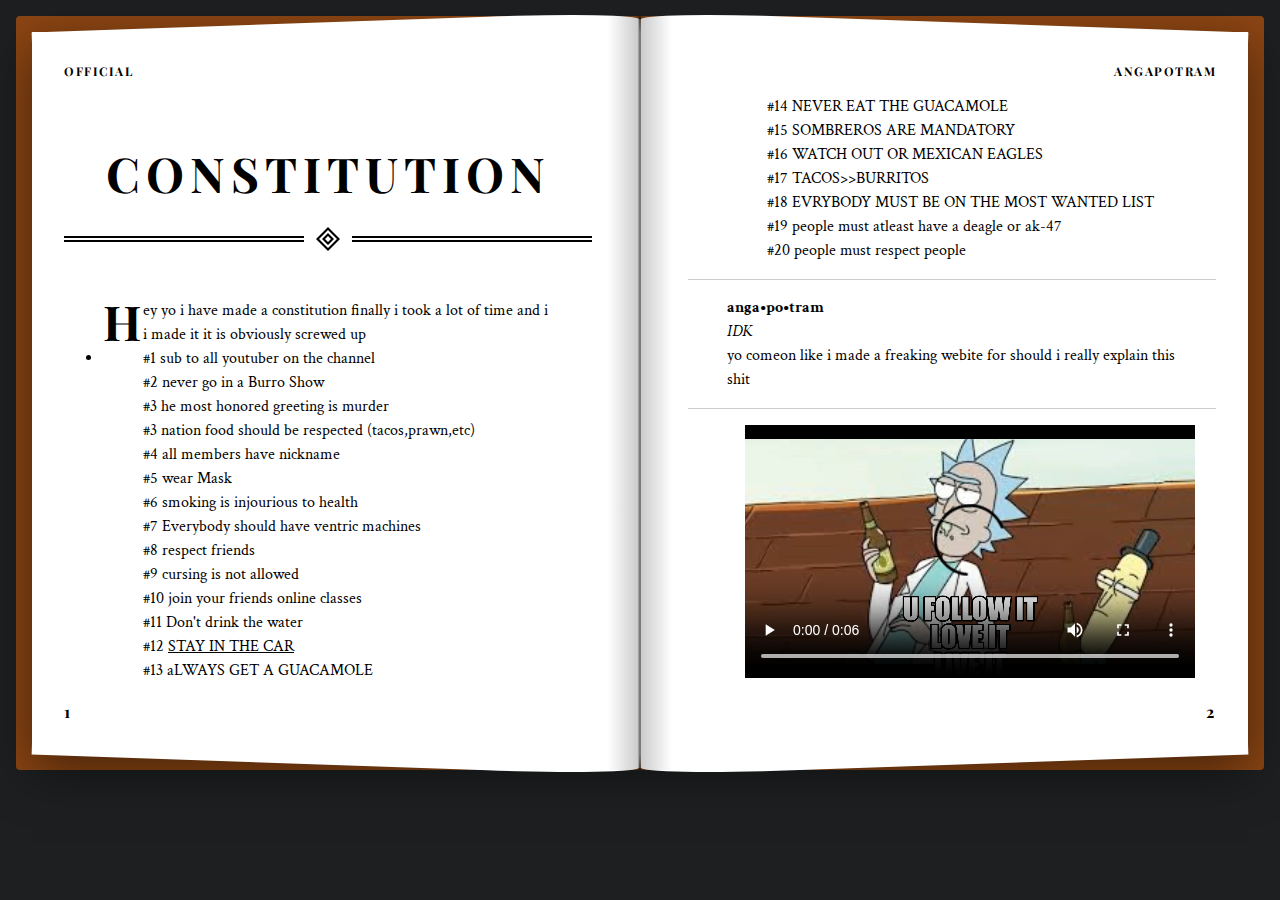
<file: rules.html>
<!DOCTYPE html>
<html lang="
" dir="ltr">
  <head>
    <meta charset="utf-8">
    <title></title>
    <style media="screen">
      @import url(https://fonts.googleapis.com/css?family=Crimson+Text:400,700,900,400italic,700italic,900italic|Playfair+Display:400,700,900,400italic,700italic,900italic|Rock+Salt:400);

*,
:before,
:after {
    box-sizing: border-box;
}

body {
    background-color: #1d1f20;
    color: #e5e5e5;
    font: 16px/1.25 'Crimson Text', sans-serif;
    margin: 0;
}

#wrapper {
    margin-left: auto;
    margin-right: auto;
    max-width: 80em;
}

#container {
    float: left;
    padding: 1em;
    width: 100%;
}



/*** OPEN BOOK ***/
.open-book {
    background: #fff;
    box-shadow: rgba(0,0,0,0.5) 0 1em 3em;
    color: #000;
    padding: 2em;
}

.open-book * {
    position: relative;
}

/* Highlight */
.open-book *::-moz-selection {
    background: rgba(222,255,0,0.75);
}

.open-book *::selection {
    background: rgba(222,255,0,0.75);
}

/* Header/Footer */
.open-book header {
    padding-bottom: 1em;
}

.open-book header *,
.open-book footer * {
    font: 700 1em/1.25 'Playfair Display', sans-serif;
    letter-spacing: 0.125em;
    margin: 0;
}

.open-book header * {
    font-size: 0.75em;
    text-transform: uppercase;
}

.open-book footer {
    padding-top: 1em;
}

.open-book footer #page-numbers {
    display: none;
    list-style: none;
    padding: 0;
    text-align: left;
}

.open-book footer #page-numbers > li:last-child {
    text-align: right;
}

/* Chapter Title */
.open-book .chapter-title {
    background: url([data-uri]) bottom center no-repeat;
    background-size: 0.5em 0.5em;
    font: 700 7vw/1.25 'Playfair Display', sans-serif;
    letter-spacing: 0.125em;
    margin: 0 0 1em 0;
    padding: 1em 0;
    position: relative;
    text-align: center;
    text-transform: uppercase;
}

.open-book .chapter-title:before,
.open-book .chapter-title:after {
    border: solid 0 #000;
    border-width: 0.05em 0;
    bottom: calc((0.125em / 2) * 3);
    content: '';
    height: 0.15em;
    position: absolute;
    width: calc(50% - (1em / 2));
}

.open-book .chapter-title:before {
    left: 0;
}

.open-book .chapter-title:after {
    right: 0;
}

/* Body Copy */
.open-book article {
    line-height: 1.5;
}

.open-book article *:not(.chapter-title):not(hr):not(dl) {
    margin: 0 auto;
    max-width: 28.125em;
}

.open-book article p {
    text-indent: 2em;
}

.open-book .chapter-title + p:first-of-type {
    text-indent: 0;
}

.open-book .chapter-title + p:first-of-type:first-letter {
    float: left;
    font: 700 3em/0.65 'Playfair Display', sans-serif;
    padding: 0.15em 0.05em 0 0;
    text-transform: uppercase;
}

.open-book article > ul,
.open-book article > ol {
    padding-left: 3em;
}

.open-book article > ul ul {
    padding-left: 1em;
}

.open-book a {
    background: url([data-uri]) bottom repeat-x;
    background-size: auto 0.25em;
    color: inherit;
    text-decoration: none;
}

.open-book s,
.open-book strike {
    background: url([data-uri]) center repeat-x;
    background-size: auto 0.5em;
    color: rgba(0,0,0,0.5);
    text-decoration: none;
}

.open-book sup {
    color: #cc0000;
    font-family: 'Rock Salt', cursive;
    left: 0;
    margin-top: -1em!important;
    max-width: 100%!important;
    position: absolute;
    text-align: center;
    width: 100%;
}

.open-book mark {
    background: linear-gradient(to bottom, rgba(222,255,0,1) 0%,rgba(222,255,0,0.5) 60%,rgba(222,255,0,1) 100%);
}

.open-book mark.pink {
    background: linear-gradient(to bottom, rgba(255,69,190,1) 0%,rgba(255,107,203,0.5) 60%,rgba(255,107,203,1) 100%);
}

.open-book mark.blue {
    background: linear-gradient(to bottom, rgba(73,179,255,1) 0%,rgba(107,193,255,0.5) 60%,rgba(107,193,255,1) 100%);
}

.open-book mark.green {
    background: linear-gradient(to bottom, rgba(67,226,15,1) 0%,rgba(39,229,54,0.5) 60%,rgba(39,229,54,1) 100%);
}

.open-book mark.orange {
    background: linear-gradient(to bottom, rgba(255,134,9,1) 0%,rgba(255,177,34,0.5) 60%,rgba(255,177,34,1) 100%);
}

.open-book hr {
    background-color: #000;
    border: 0;
    height: 2px;
    margin: 1em 0;
}

.open-book dl {
    border: solid 0 #ccc;
    border-width: 0.0625em 0;
    break-inside: avoid-column;
    margin: 1em auto;
    padding: 1em 0;
}



/*** MEDIA QUERIES ***/
@media only screen and ( min-width: 50em ) {

    .open-book {
        margin: 1em;
        position: relative;
    }

    .open-book:before {
        background-color: #8B4513;
        border-radius: 0.25em;
        bottom: -1em;
        content: '';
        left: -1em;
        position: absolute;
        right: -1em;
        top: -1em;
        z-index: -1;
    }

    .open-book:after {
        background: linear-gradient(to right, transparent 0%,rgba(0,0,0,0.2) 46%,rgba(0,0,0,0.5) 49%,rgba(0,0,0,0.6) 50%,rgba(0,0,0,0.5) 51%,rgba(0,0,0,0.2) 52%,transparent 100%);
        bottom: -1em;
        content: '';
        left: 50%;
        position: absolute;
        top: -1em;
        transform: translate(-50%,0);
        width: 4em;
        z-index: 1;
    }

    .open-book > * {
        column-count: 2;
        column-gap: 6em;
        position: relative;
        z-index: 1;
    }

    /* Header/Footer */
    .open-book header:before,
    .open-book header:after,
    .open-book footer:before,
    .open-book footer:after {
        background: #fff;
        border-radius: 25%;
        content: '';
        height: 2em;
        position: absolute;
        z-index: -1;
        width: calc(50% + 2em);
    }

    .open-book header:before,
    .open-book footer:before,
    .open-book footer:after {
        border-top-left-radius: 0;
    }

    .open-book header:after,
    .open-book footer:before,
    .open-book footer:after {
        border-top-right-radius: 0;
    }

    .open-book header:before,
    .open-book header:after,
    .open-book footer:after {
        border-bottom-right-radius: 0;
    }

    .open-book header:before,
    .open-book header:after,
    .open-book footer:before {
        border-bottom-left-radius: 0;
    }

    .open-book header:before,
    .open-book header:after {
        top: -2.65em;
    }

    .open-book header:before,
    .open-book footer:before {
        right: 50%;
    }

    .open-book header:before {
        transform: rotate(-2deg);
    }

    .open-book header:after,
    .open-book footer:after {
        left: 50%;
    }

    .open-book header:after {
        transform: rotate(2deg);
    }

    .open-book footer:before,
    .open-book footer:after {
        bottom: -2.65em;
    }

    .open-book footer:before {
        transform: rotate(2deg);
    }

    .open-book footer:after {
        transform: rotate(-2deg);
    }

    .open-book header > *:last-child,
    .open-book footer > *:last-child {
        text-align: right;
    }

    .open-book footer #page-numbers {
        display: block;
    }

    /* Chapter Title */
    .open-book .chapter-title {
        font-size: 3em;
    }

    .open-book .chapter-title:before,
    .open-book .chapter-title:after {
        height: 0.125em;
    }

    /* Body Copy */
    .open-book article p {
        text-indent: 3em;
    }

    .open-book article > ul,
    .open-book article > ol {
        padding-left: 4em;
    }

}
var renderer	= new THREE.WebGLRenderer({
		antialias	: true
	});
/* Fullscreen */
	renderer.setSize( window.innerWidth, window.innerHeight );
/* Append to HTML */
	document.body.appendChild( renderer.domElement );
	var onRenderFcts= [];
	var scene	= new THREE.Scene();
	var camera	= new THREE.PerspectiveCamera(25, window.innerWidth /    window.innerHeight, 0.01, 1000);
/* Play around with camera positioning */
	camera.position.z = 15;
  camera.position.y = 2;
/* Fog provides depth to the landscape*/
  scene.fog = new THREE.Fog(0x000, 0, 45);
	;(function(){
		var light	= new THREE.AmbientLight( 0x202020 )
		scene.add( light )
		var light	= new THREE.DirectionalLight('white', 5)
		light.position.set(0.5, 0.0, 2)
		scene.add( light )
		var light	= new THREE.DirectionalLight('white', 0.75*2)
		light.position.set(-0.5, -0.5, -2)
		scene.add( light )
	})()
	var heightMap	= THREEx.Terrain.allocateHeightMap(256,256)
	THREEx.Terrain.simplexHeightMap(heightMap)
	var geometry	= THREEx.Terrain.heightMapToPlaneGeometry(heightMap)
	THREEx.Terrain.heightMapToVertexColor(heightMap, geometry)
/* Wireframe built-in color is white, no need to change that */
	var material	= new THREE.MeshBasicMaterial({
		wireframe: true
	});
	var mesh	= new THREE.Mesh( geometry, material );
	scene.add( mesh );
	mesh.lookAt(new THREE.Vector3(0,1,0));
/* Play around with the scaling */
	mesh.scale.y	= 3.5;
	mesh.scale.x	= 3;
	mesh.scale.z	= 0.20;
	mesh.scale.multiplyScalar(10);
/* Play around with the camera */
	onRenderFcts.push(function(delta, now){
		mesh.rotation.z += 0.2 * delta;
	})
	onRenderFcts.push(function(){
		renderer.render( scene, camera );
	})
	var lastTimeMsec= null
	requestAnimationFrame(function animate(nowMsec){
		requestAnimationFrame( animate );
		lastTimeMsec	= lastTimeMsec || nowMsec-1000/60
		var deltaMsec	= Math.min(200, nowMsec - lastTimeMsec)
		lastTimeMsec	= nowMsec
		onRenderFcts.forEach(function(onRenderFct){
			onRenderFct(deltaMsec/1000, nowMsec/1000)
		})
	})
    </style>
  </head>
  <body>
    <div id="wrapper">
        <div id="container">

            <section class="open-book">
                <header>
                    <h1>official</h1>
                    <h6>Angapotram</h6>
                </header>
                <article>
                    <h2 class="chapter-title">constitution</h2>
                    <p>
                      hey yo i have made a constitution finally i took a lot of time and i i made it it is obviously screwed up
                    </p>
                    <p>
                    <li>
                    <ul>  #1 sub to all youtuber on the channel</ul>

      <ul>  #2 never go in a Burro Show</ul>
        <ul>#3 he most honored greeting is murder</ul>
        <ul>#3 nation food should be respected (tacos,prawn,etc)</ul>
        <ul>#4 all members have nickname </ul>
        <ul>#5 wear Mask </ul>
      <ul>  #6 smoking is injourious to health</ul>
      <ul>  #7 Everybody should have ventric machines</ul>
      <ul>  #8 respect friends</ul>
        <ul>#9 cursing is not allowed</ul>
      <ul>  #10  join your friends online classes</ul>
        <ul>#11  Don't drink the water</ul>
      <ul>  #12  <u>STAY IN THE CAR</U></ul>
        <ul>#13  aLWAYS GET A GUACAMOLE</ul>
        <ul>#14  NEVER EAT THE GUACAMOLE</ul>
      <ul>  #15  SOMBREROS ARE MANDATORY</ul>
      <ul>  #16  WATCH OUT OR MEXICAN EAGLES</ul>
      <ul>  #17  TACOS>>BURRITOS</ul>
      <ul>  #18 EVRYBODY MUST BE ON THE MOST WANTED LIST</ul>
      <ul>  #19 people must atleast have a deagle or ak-47</ul>
      <ul>  #20  people must respect people</ul>
                    </li>
                    </p>
                    <!--start meaning -->
                    <dl>
                        <dt><strong>anga&bull;po&bull;tram</strong></dt>
                        <dd>
                            <em>IDK</em><br>
                            yo comeon like i made a freaking webite for should i really explain this shit
                        </dd>
                    </dl>
                        <!--end meaning -->
                    <p>
                      <video video controls autoplay style="position:relative;right:30px">
  <source src="foot.gif.mp4" type="video/mp4">

</video>
                    </p>
                  <p>
                    <script src='https://jeromeetienne.github.io/threex.terrain/examples/vendor/three.js/build/three-min.js'></script>
<script src='https://jeromeetienne.github.io/threex.terrain/examples/vendor/three.js/examples/js/SimplexNoise.js'></script>
<script src='https://jeromeetienne.github.io/threex.terrain/threex.terrain.js'></script>

                  </p>
                </article>
                <footer>
                    <ol id="page-numbers">
                        <li>1</li>
                        <li>2</li>
                    </ol>
                </footer>
            </section>

        </div>
    </div>
  </body>
</html>
</file>
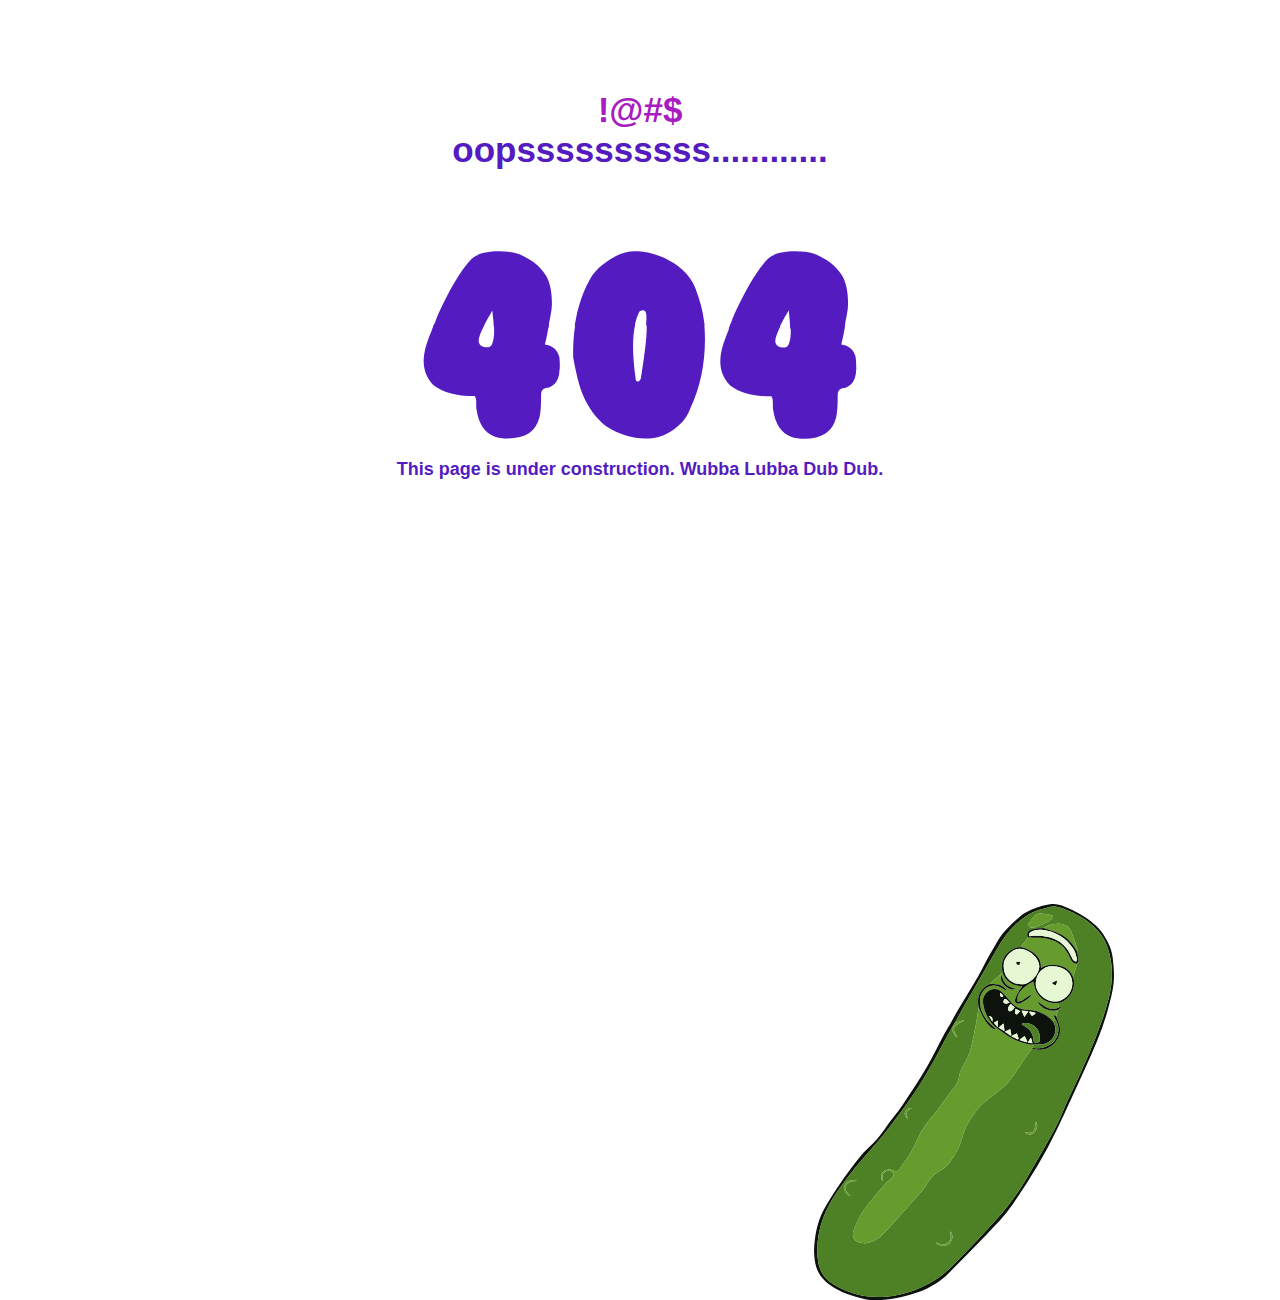
<file: weapons.html>
<!DOCTYPE html>
<html lang="en" dir="ltr">
  <head>
    <meta charset="utf-8">
    <title></title>
    <style media="screen">
    html,
body {
margin: 0;
padding: 0;
overflow: hidden;
color: #541bc1;
font-size: 18px;
font-family: "Nunito", sans-serif;
font-weight: 700;
}

body::after {
content: "";
background: url('https://ae01.alicdn.com/kf/HTB1I_FvOXXXXXXCaFXXq6xXFXXX7/Fuga-de-Rick-e-Morty-Hot-Anima-o-Dos-Desenhos-Animados-Poster-Retro-Do-Vintage-Da.jpg') no-repeat center center fixed;
-webkit-background-size: cover;
-moz-background-size: cover;
-o-background-size: cover;
background-size: cover;
opacity: 0.4;
top: 0;
left: 0;
bottom: 0;
right: 0;
position: absolute;
z-index: -1;
}

.svgcontainer {
display: flex;
align-items: center;
justify-content: center;
height: 100vh;
width: 100%;
}

.topconvo {
font-size: 35px;
}
.topconvo span{
color: #a71dbf;
}
.bottomconvo{
  padding-top: 15px;
}

.subcont {
width: 100%;
text-align: center;
height: 80vh;
}

.svgcontainer svg#fourohfour {
max-height: 320px;
height: 21vw;
min-height: 170px;
}

.svgcontainer svg#fourohfour g#tops path#leftfourtop {
transform-origin: center;
-webkit-animation: loboff1 4s 1s forwards;
animation: loboff1 4s 1s forwards;
}

.svgcontainer svg#fourohfour g#tops path#zerotop_3_.picklericked {
transform-origin: center;
-webkit-animation: loboff2 4s 1s forwards;
animation: loboff2 4s 1s forwards;
}

.svgcontainer svg#fourohfour g#tops path#rightfourtop.picklericked {
transform-origin: center;
-webkit-animation: loboff3 4s 1s forwards;
animation: loboff3 4s 1s forwards;
}

.svgcontainer svg#fourohfour .st0 {
fill: #a71dbf;
}

.svgcontainer svg#fourohfour .st1 {
fill: #541bc1;
}

.svgcontainer svg#fourohfour .st2 {
fill: #f0a9ff;
}

.backgroundfun {
position: absolute;
min-height: 100%;
}

.backgroundfun svg#rnmbg .st0 {
fill: #3f271a;
}

.backgroundfun svg#rnmbg .st1 {
fill: #e9ce33;
}

.backgroundfun svg#rnmbg .st2 {
fill: #834d21;
}

.backgroundfun svg#rnmbg .st3 {
fill: #eacb36;
}

.backgroundfun svg#rnmbg .st4 {
fill: #d28b3a;
}

.backgroundfun svg#rnmbg .st5 {
fill: #84a841;
}

.backgroundfun svg#rnmbg .st6 {
fill: #ca7f3f;
}

.backgroundfun svg#rnmbg .st7 {
fill: #e7ab43;
}

.backgroundfun svg#rnmbg .st8 {
fill: #ebc22d;
}

.backgroundfun svg#rnmbg .st9 {
fill: #b5c04c;
}

.backgroundfun svg#rnmbg .st10 {
fill: #ddb92d;
}

.backgroundfun svg#rnmbg .st11 {
fill: #e9c194;
}

.backgroundfun svg#rnmbg .st12 {
fill: #e3aa86;
}

.backgroundfun svg#rnmbg .st13 {
fill: #98702d;
}

.backgroundfun svg#rnmbg .st14 {
fill: #95b023;
}

.backgroundfun svg#rnmbg .st15 {
fill: #e2a175;
}

.backgroundfun svg#rnmbg .st16 {
fill: #c8672e;
}

.backgroundfun svg#rnmbg .st17 {
fill: #c06b73;
}

.backgroundfun svg#rnmbg .st18 {
fill: #728b47;
}

.backgroundfun svg#rnmbg .st19 {
fill: #da7d3d;
}

.backgroundfun svg#rnmbg .st20 {
fill: #db9345;
}

.backgroundfun svg#rnmbg .st21 {
fill: #d4713c;
}

.backgroundfun svg#rnmbg .st22 {
fill: #e1d47e;
}

.backgroundfun svg#rnmbg .st23 {
fill: #db9364;
}

.backgroundfun svg#rnmbg .st24 {
fill: #cc8cbc;
}

.backgroundfun svg#rnmbg .st25 {
fill: #e3b6bf;
}

.backgroundfun svg#rnmbg .st26 {
fill: #d1c295;
}

.backgroundfun svg#rnmbg .st27 {
fill: #b3996d;
}

.backgroundfun svg#rnmbg .st28 {
fill: #e8ba47;
}

.backgroundfun svg#rnmbg .st29 {
fill: #b45c36;
}

svg#swipe {
width: 300px;
position: absolute;
top: 30%;
left: -300px;
filter: blur(6px);
-webkit-animation: swipecut 0.1s linear 1s forwards;
animation: swipecut 0.1s linear 1s forwards;
}

svg#swipe .st0 {
fill: #4e8025;
}

svg#picklerick {
width: 300px;
position: absolute;
bottom: -400px;
right: 13%;
-webkit-animation: popup 1s 5s forwards;
animation: popup 1s 5s forwards;
}

svg#picklerick .st0 {
fill: #fefefe;
}

svg#picklerick .st1 {
fill: #0d130c;
}

svg#picklerick .st2 {
fill: #4e8025;
}

svg#picklerick .st3 {
fill: #669b2e;
}

svg#picklerick .st4 {
fill: #e5f8d3;
}

@-webkit-keyframes swipecut {
0% {
}

100% {
  transform: translateX(calc(100vw + 300px));
}
}

@-webkit-keyframes loboff1 {
0% {
}

100% {
  transform: translate(0px, 3px) rotate(27deg);
}
}

@-webkit-keyframes loboff2 {
0% {
}

100% {
  transform: translate(10px, -27px) rotate(27deg);
}
}

@-webkit-keyframes loboff3 {
0% {
}

100% {
  transform: translate(20px, -50px) rotate(28deg);
}
}

@-webkit-keyframes popup {
0% {
}

100% {
  transform: translateY(-200px);
}
}

@media only screen and (max-height: 420px) {
  .svgcontainer svg#fourohfour {
  height: 180px;
  }
  .topconvo{
      font-size: 25px;
  }
  .bottomconvo{
      font-size: 13px;
  }
  svg#picklerick {
      bottom: -420px;
      right: 10vw;
  }
}

@media only screen and (max-width: 600px) {
  .topconvo{
      font-size: 25px;
  }
  .bottomconvo{
      font-size: 13px;
  }
  svg#picklerick {
      width: 240px;
  }
}
    </style>
  </head>
  <body>

    	<div class="svgcontainer">
    		<div class="subcont">
    			<div class="topconvo">
    				<span>!@#$</span><br />oopssssssssss............
    			</div>
    			<svg version="1.1" id="fourohfour" xmlns="http://www.w3.org/2000/svg" xmlns:xlink="http://www.w3.org/1999/xlink" x="0px"
    			    y="0px" viewBox="0 0 265.5 114" style="enable-background:new 0 0 265.5 114;" xml:space="preserve">
    				<g id="bottoms">
    					<g id="leftfourbottom">
    						<ellipse class="st0" cx="82.4" cy="65.5" rx="11.7" ry="3.5" />
    						<path class="st1" d="M98.4,78.9c-0.8-2.8-2.8-4.4-6-4.9c0.7-2.7,1.3-5.8,1.7-8.4L93.9,66c-0.8,1.7-5.7,3-11.5,3s-10.7-1.3-11.5-3l-0.1-0.5
    			c0,0.8,0.1,2.1,0.1,2.7c0,2.4-0.3,4.3-1,5.9c-0.3,0.7-1.1,1.1-2.3,1.1c-1.7,0-2.8-0.7-3.2-2l0,0c-0.3-1.3,0.4-3.5,1.9-6.6
    			c0.1-0.3,0.2-0.6,0.2-0.7h-0.7c0,1.7-4.5,3-10,3s-10-1.3-10-3l-0.5-0.2c-0.7,1.8-1.3,3.4-1.8,4.6c-1.7,4.2-2.5,7.8-2.5,10.8
    			c0,3.8,1.4,7.2,4.1,10.1c3.8,3.1,9.6,4.7,17.5,4.7c0.5,0.5,0.7,1.4,0.7,2.9c0,1.7,0,2.6,0.1,2.7c0.9,6.2,3.5,10,7.6,11.5
    			c1.7,0.6,3.6,0.9,5.6,0.9c7.5,0,12-3,13.5-8.9c0.5-1.9,0.7-5.1,0.7-9.5c0-2.1,1-3.1,3.1-3.1c3.2-1.3,4.7-3.9,4.7-7.8h0.1
    			C98.8,81.6,98.7,79.7,98.4,78.9z" />
    						<ellipse class="st0" cx="55.8" cy="66" rx="10.6" ry="3" />
    						<ellipse class="st2" cx="82.4" cy="65.5" rx="3.5" ry="1.1" />
    						<ellipse class="st2" cx="55.5" cy="65.8" rx="3.2" ry="0.9" />
    					</g>
    					<g id="rightfourbottom">
    						<ellipse class="st0" cx="208.1" cy="65.5" rx="11.7" ry="3.5" />
    						<path class="st1" d="M224.1,78.9c-0.8-2.8-2.8-4.4-6-4.9c0.7-2.7,1.3-5.8,1.7-8.4l-0.1,0.5c-0.8,1.7-5.7,3-11.5,3c-5.9,0-10.7-1.3-11.5-3
    			l-0.1-0.5c0,0.8,0.1,2.1,0.1,2.7c0,2.4-0.3,4.3-1,5.9c-0.3,0.7-1.1,1.1-2.3,1.1c-1.7,0-2.8-0.7-3.2-2l0,0
    			c-0.3-1.3,0.4-3.5,1.9-6.6c0.1-0.3,0.2-0.6,0.2-0.7h-0.7c0,1.7-4.5,3-10,3s-10-1.3-10-3l-0.5-0.2c-0.7,1.8-1.3,3.4-1.8,4.6
    			c-1.7,4.2-2.5,7.8-2.5,10.8c0,3.8,1.4,7.2,4.1,10.1c3.8,3.1,9.6,4.7,17.5,4.7c0.5,0.5,0.7,1.4,0.7,2.9c0,1.7,0,2.6,0.1,2.7
    			c0.9,6.2,3.5,10,7.6,11.5c1.7,0.6,3.6,0.9,5.6,0.9c7.5,0,12-3,13.5-8.9c0.5-1.9,0.7-5.1,0.7-9.5c0-2.1,1-3.1,3.1-3.1
    			c3.2-1.3,4.7-3.9,4.7-7.8h0.1C224.5,81.6,224.3,79.7,224.1,78.9z" />
    						<ellipse class="st0" cx="181.5" cy="66" rx="10.6" ry="3" />
    						<ellipse class="st2" cx="208.1" cy="65.5" rx="3.5" ry="1.1" />
    						<ellipse class="st2" cx="181.2" cy="65.8" rx="3.2" ry="0.9" />
    					</g>
    					<g id="zerobottom">
    						<path class="st1" d="M135.6,65.2L135.6,65.2c0,0.6,0,1.1,0,1.7c0,4-0.8,11.1-2.5,21.5c-0.3,0.9-0.8,1.3-1.5,1.3l-0.6-0.4
    			c-0.8-5.7-1.2-10.5-1.2-14.4c0-3.5,0.3-6.6,0.9-9.4h-25.4c-0.7,4.3-1,8.9-0.9,13.8c1.2,6.9,2.6,12.3,4.1,16
    			c2.3,5.5,5.6,10,9.9,13.4c5.6,3.5,11.1,5.2,16.6,5.2c1.9,0,3.8-0.2,5.6-0.7c3-0.7,5.7-2.3,8.3-4.6c2.6-2.3,4.3-5,5.3-7.8
    			c4.1-8.6,6.1-18.3,6.1-29.1c0-2.2-0.1-4.4-0.3-6.5H135.6z" />
    						<path class="st0" d="M160,65.2c0,2.1-5.5,3.8-12.2,3.8s-12.3-1.7-12.3-3.8s5.5-3.8,12.3-3.8S160,63.2,160,65.2z" />
    						<path class="st0" d="M130.6,65.6c0,1.9-5.7,3.4-12.7,3.4s-12.8-1.6-12.8-3.5s5.7-3.5,12.8-3.5S130.6,63.7,130.6,65.6z" />
    						<ellipse class="st2" cx="147.8" cy="65.2" rx="3.2" ry="1" />
    						<ellipse class="st2" cx="117.9" cy="65.5" rx="3.4" ry="0.9" />
    					</g>
    				</g>
    				<g id="tops">
    					<path class="st1 picklericked" id="leftfourtop" d="M82.6,70c6.5,0,11.1-1.3,11.3-3.3c0,0,0,0,0,0c0.5-3.4,1.5-6.8,1.5-10c0-5.3-0.9-9.4-2.7-12.2
    		c-2.4-3.8-6.3-6.8-11.7-9c-2.5-0.7-5.1-1-8-1c-5.8,0-9.8,1.2-12,3.6c-4.2,4.5-8.8,12.1-13.8,23c-0.9,2.2-1.7,4.4-2.4,6.1
    		C44.9,69,49.6,70,55.4,70c5.1,0,8.9-0.6,10.1-1.9c1.8-3.6,3.7-6.8,4.6-8.5c0.3,2.7,0.6,5.2,0.7,7.1c0,0,0,0,0,0
    		C70.9,68.7,76.1,70,82.6,70z" />
    					<path class="st1 picklericked" id="rightfourtop" d="M208.2,70c6.5,0,11.1-1.3,11.3-3.3c0,0,0,0,0,0c0.5-3.4,1.5-6.8,1.5-10c0-5.3-0.9-9.4-2.7-12.2
    		c-2.4-3.8-6.3-6.8-11.7-9c-2.5-0.7-5.1-1-8-1c-5.8,0-9.8,1.2-12,3.6c-4.2,4.5-8.8,12.1-13.8,23c-0.9,2.2-1.7,4.4-2.4,6.1
    		c0.2,1.7,4.9,2.7,10.7,2.7c5.1,0,8.9-0.6,10.1-1.9c1.8-3.6,3.7-6.8,4.6-8.5c0.3,2.7,0.6,5.2,0.6,7.1c0,0,0,0,0,0
    		C196.5,68.7,201.7,70,208.2,70z" />
    					<path class="st1 picklericked" id="zerotop_3_" d="M156.5,50.9c1.6,4.3,3,9,3.5,13.9l0,0.7c-0.1,2.1-5.6,3.7-12.3,3.7c-6.8,0-12.3-1.7-12.3-3.8
    		c0-0.1,0-0.1,0-0.2l0,0.2l0,0c0-1.4,0.2-2.9,0-4.2l0,0c-0.2-1.1-0.4-1.7-1.5-1.7c-0.8,0-1.4,0.4-1.7,1.1c-0.7,1.5-1.2,3.1-1.6,4.9
    		h0c0,0,0,0,0,0c-0.1,0.2-0.1,0.5-0.2,0.8c-1,1.7-6.2,2.9-12.6,2.9c-6.9,0-12.4-1.5-12.7-3.3c1.2-8.1,3.7-15.2,7.5-21.4
    		c3.8-4.6,6.7-6.1,8.5-7.2c3.4-2.1,7-3.1,10.7-2.8c5.7,0.4,10.8,2.1,15.4,5.1s7.7,6.8,9.4,11.4" />
    				</g>
    			</svg>
    			<div class="bottomconvo">
    				This page is under construction.  Wubba Lubba Dub Dub.
    			</div>
    		</div>
    	</div>
    	<svg id="picklerick" version="1.1" id="Layer_1" xmlns="http://www.w3.org/2000/svg" xmlns:xlink="http://www.w3.org/1999/xlink"
    	    x="0px" y="0px" viewBox="0 0 514.366 679.479" style="enable-background:new 0 0 514.366 679.479;" xml:space="preserve">
    		<g>
    			<g>
    				<path class="st0" d="M0,594.692c0.368,9.429,0.932,18.46,3.849,27.772c5.133,16.389,16.535,26.785,29.962,35.161
    			c9.111,5.684,19.397,10.048,29.722,13.084c14.094,4.145,28.168,9.485,43.283,8.689c9.169-0.483,18.424-0.832,27.437-2.409
    			c10.709-1.874,21.237-4.852,31.775-7.613c25.409-6.659,47.632-19.08,66.196-37.702c21.395-21.461,42.889-42.84,63.727-64.835
    			c14.872-15.698,30.49-31.141,42.695-48.825c28.668-41.536,55.201-84.565,77.177-130.101
    			c17.662-36.597,34.143-73.766,51.052-110.725c14.224-31.09,27.826-62.464,36.821-95.535c4.205-15.462,8.599-31.138,10.12-46.985
    			c1.393-14.504-0.083-29.48-1.923-44.043c-1.848-14.625-8.652-27.764-16.814-40.009c-8.763-13.146-21.012-22.272-34.263-30.62
    			c-10.476-6.6-21.529-11.567-32.893-16.157c-7.572-3.059-15.429-4.782-23.409-3.302c-8.701,1.614-17.53,3.487-25.7,6.755
    			c-8.831,3.532-18.241,7.394-25.133,13.619c-13.5,12.193-27.608,24.132-37.312,39.972c-2.764,4.512-5.193,9.229-7.852,13.808
    			c-3.871,6.669-7.996,13.197-11.679,19.967c-5.462,10.04-10.251,20.461-16.008,30.323c-11.086,18.991-22.731,37.654-33.972,56.556
    			c-4.519,7.599-8.523,15.504-12.876,23.205c-3.463,6.127-7.326,12.035-10.617,18.249c-9.675,18.269-18.398,37.09-28.9,54.864
    			c-13.423,22.717-27.817,44.894-42.566,66.783c-9.636,14.302-21.358,27.21-30.818,41.614
    			c-7.977,12.146-17.769,22.305-28.151,32.166c-10.142,9.634-18.869,20.527-27.129,31.777
    			c-8.571,11.673-17.328,23.237-25.317,35.303c-8.56,12.928-17.067,25.994-24.258,39.703C4.874,546.841,1.153,570.545,0,594.692z" />
    				<path class="st1" d="M0,594.692c1.153-24.147,4.874-47.851,16.225-69.491c7.191-13.708,15.698-26.774,24.258-39.703
    			c7.989-12.066,16.746-23.629,25.317-35.303c8.26-11.25,16.987-22.143,27.129-31.777c10.382-9.862,20.174-20.02,28.151-32.166
    			c9.46-14.404,21.182-27.313,30.818-41.614c14.748-21.889,29.143-44.065,42.566-66.783c10.502-17.774,19.225-36.594,28.9-54.864
    			c3.291-6.214,7.154-12.123,10.617-18.249c4.353-7.701,8.357-15.605,12.876-23.205c11.241-18.902,22.887-37.565,33.972-56.556
    			c5.757-9.862,10.546-20.283,16.008-30.323c3.683-6.77,7.807-13.298,11.679-19.967c2.658-4.579,5.087-9.296,7.852-13.808
    			c9.704-15.84,23.812-27.779,37.312-39.972c6.893-6.225,16.302-10.087,25.133-13.619c8.17-3.267,16.999-5.141,25.7-6.755
    			c7.981-1.48,15.837,0.243,23.409,3.302c11.363,4.59,22.417,9.556,32.893,16.157c13.251,8.349,25.5,17.474,34.263,30.62
    			c8.162,12.244,14.966,25.384,16.814,40.009c1.84,14.562,3.315,29.539,1.923,44.043c-1.521,15.847-5.915,31.524-10.12,46.985
    			c-8.995,33.071-22.596,64.445-36.821,95.535c-16.909,36.959-33.39,74.128-51.052,110.725
    			c-21.976,45.536-48.51,88.565-77.177,130.101c-12.205,17.683-27.823,33.127-42.695,48.825
    			c-20.838,21.995-42.332,43.373-63.727,64.835c-18.564,18.622-40.787,31.044-66.196,37.702c-10.538,2.762-21.066,5.74-31.775,7.613
    			c-9.012,1.577-18.267,1.926-27.437,2.409c-15.115,0.796-29.189-4.545-43.283-8.689c-10.325-3.036-20.611-7.4-29.722-13.084
    			c-13.427-8.377-24.829-18.772-29.962-35.161C0.932,613.152,0.368,604.121,0,594.692z M241.21,204.18
    			c-1.72,2.982-3.44,5.964-5.16,8.946c-4.524,7.925-9.327,15.705-13.525,23.799c-20.178,38.897-41.95,76.854-67.986,112.151
    			c-16.084,21.806-31.763,44.181-50.155,63.946c-23.34,25.083-44.612,51.553-64.079,79.604
    			c-23.5,33.862-37.315,70.649-34.146,112.679c1.438,19.072,8.473,35.055,24.976,45.351c28.189,17.587,59.018,25.346,92.304,22.782
    			c29.839-2.298,57.31-12.434,82.457-27.787c13.465-8.221,25.518-19.308,36.706-30.592c24.016-24.221,47.52-48.994,70.323-74.359
    			c13.183-14.665,25.227-30.477,36.607-46.603c9.474-13.425,17.45-27.935,25.703-42.19c13.422-23.184,27.134-46.234,39.557-69.952
    			c8.551-16.326,14.664-33.911,22.681-50.54c21.328-44.24,41.607-88.916,57.598-135.4c10.534-30.62,18.978-61.476,14.526-94.656
    			c-2.824-21.049-8.892-40.068-23.365-56.03c-16.938-18.681-38.406-29.82-61.665-38.327c-8.536-3.122-16.748-3.882-25.247-0.473
    			c-1.378,0.553-2.865,0.9-4.335,1.149c-18.813,3.19-33.708,13.657-47.557,25.875c-14.155,12.489-24.585,27.933-33.944,44.153
    			c-18.626,32.28-37.276,64.545-55.833,96.864C252.028,184.359,246.681,194.306,241.21,204.18z" />
    				<path class="st2" d="M241.21,204.18c5.472-9.874,10.818-19.82,16.439-29.609c18.557-32.319,37.207-64.585,55.833-96.864
    			c9.359-16.22,19.788-31.663,33.944-44.153c13.849-12.219,28.744-22.685,47.557-25.875c1.47-0.249,2.957-0.596,4.335-1.149
    			c8.499-3.408,16.711-2.648,25.247,0.473c23.26,8.507,44.727,19.646,61.665,38.327c14.473,15.962,20.541,34.982,23.365,56.03
    			c4.452,33.18-3.992,64.036-14.526,94.656c-15.991,46.484-36.27,91.16-57.598,135.4c-8.017,16.629-14.13,34.214-22.681,50.54
    			c-12.423,23.718-26.135,46.768-39.557,69.952c-8.252,14.254-16.228,28.764-25.703,42.19
    			c-11.38,16.126-23.423,31.938-36.607,46.603c-22.803,25.366-46.306,50.138-70.323,74.359
    			c-11.188,11.283-23.241,22.371-36.706,30.592c-25.147,15.353-52.618,25.489-82.457,27.787
    			c-33.286,2.563-64.115-5.195-92.304-22.782c-16.503-10.296-23.538-26.279-24.976-45.351
    			c-3.17-42.031,10.645-78.817,34.146-112.679c19.467-28.051,40.74-54.521,64.079-79.604c18.391-19.765,34.071-42.14,50.155-63.946
    			c26.036-35.298,47.808-73.254,67.986-112.151c4.199-8.094,9.001-15.874,13.527-23.798c0.746,2.282,1.213,4.709,2.304,6.811
    			c1.521,2.931,3.509,5.619,5.297,8.412c0.474-0.328,0.947-0.655,1.421-0.983c-0.528-0.939-1.054-1.879-1.585-2.817
    			c-6.012-10.618-4.55-15.239,6.6-20.683c1.483-0.724,3.102-1.173,4.575-1.915c0.85-0.428,1.534-1.186,2.293-1.795
    			c-0.206-0.413-0.411-0.827-0.617-1.24C251.296,200.671,246.253,202.425,241.21,204.18z M451.225,81.258c0,0,0.003,0.08,0.003,0.08
    			c-0.019-1.989,0.46-4.145-0.139-5.94c-3.175-9.51-6.301-19.062-10.086-28.336c-2.577-6.315-7.384-11.312-14.353-12.406
    			c-11.76-1.846-23.047,0.128-33.322,6.543c-5.999,0.565-12.358,0.066-17.914,1.944c-8.323,2.814-11.662,3.296-8.876,14.485
    			c-1.34,1.973-2.564,4.038-4.045,5.899c-2.705,3.397-5.562,6.673-8.355,10c-3.226,0.572-6.732,0.52-9.631,1.82
    			c-16.766,7.517-25.5,21.038-21.325,41.924c-7.617,6.722-15.233,13.445-22.85,20.167c-18.274,9.06-21.154,23.923-18.073,39.805
    			c-1.309,8.604-2.37,17.255-3.983,25.801c-2.573,13.633-5.307,27.243-8.356,40.777c-2.975,13.206-9.112,25.117-15.654,36.893
    			c-2.701,4.861-4.979,10.383-5.659,15.828c-0.741,5.934-3.08,10.726-6.369,15.271c-6.214,8.585-12.661,17-18.953,25.529
    			c-5.392,7.308-10.206,15.112-16.159,21.923c-10.949,12.528-21.193,25.415-28.274,40.611c-4.395,9.433-8.622,18.998-13.824,27.984
    			c-4.698,8.115-10.651,15.501-15.992,23.249c-5.765,8.363-6.155,8.518-15.243,4.877c-5.033-2.016-12.807-0.344-16.189,3.481
    			c-2.802,3.169-3.315,10.899-0.261,16.442c0-3.247-0.112-5.166,0.02-7.068c0.494-7.127,4.345-11.536,11.185-11.346
    			c2.834,0.079,6.136,2.216,8.123,4.414c0.779,0.862-0.869,5.002-2.44,6.695c-4.169,4.492-9.292,8.117-13.325,12.71
    			c-9.726,11.075-19.128,22.439-28.508,33.811c-10.885,13.197-18.234,28.385-24.492,44.178c-2.441,6.159-0.712,16.696,4.98,19.53
    			c4.709,2.344,10.8,3.209,16.118,2.773c12.643-1.038,22.596-8.13,31.242-16.896c5.935-6.017,11.347-12.552,16.975-18.871
    			c16.332-18.338,32.774-36.581,48.898-55.101c3.941-4.527,6.674-10.084,10.246-14.96c2.968-4.05,5.754-8.599,9.671-11.514
    			c9.955-7.408,21.311-13.195,28.402-23.82c5.31-7.956,10.591-16.127,14.376-24.856c4.712-10.864,6.625-23.047,12.027-33.48
    			c6.351-12.263,14.093-24.188,23.201-34.525c8.109-9.203,18.963-15.968,28.497-23.939c7.464-6.24,16.024-11.701,21.861-19.239
    			c10.734-13.863,19.743-29.054,29.644-43.573c3.011-4.415,6.589-8.443,9.909-12.649c4.824,0.68,9.677,2.096,14.467,1.909
    			c18.562-0.723,35.079-18.226,33.481-36.347c-0.633-7.175-4.374-14.075-6.699-21.1c1.03-3.571,2.06-7.143,3.089-10.714
    			c1.746-1.419,3.492-2.838,5.238-4.257c-0.21-0.342-0.419-0.683-0.629-1.025c-1.186,0.212-2.372,0.425-3.557,0.637
    			c0.321-2.494,0.641-4.989,0.961-7.477c19.86-5.358,29.779-26.959,24.062-44.589c2.303-7.593,4.606-15.185,6.91-22.779
    			c0.849-1.529,2.514-3.121,2.401-4.574c-0.41-5.264-1.418-10.481-2.2-15.716c0.103-0.11,0.307-0.299,0.293-0.316
    			C451.607,81.627,451.412,81.446,451.225,81.258z M375.79,40.582c0.696-0.161,2.123-0.366,3.466-0.822
    			c10.288-3.495,20.229-7.721,28.842-14.514c1.01-0.797,2.128-2.439,1.953-3.481c-0.175-1.045-1.799-2.419-2.971-2.631
    			c-6.305-1.14-12.652-2.499-19.015-2.67c-3.214-0.087-7.197,1.397-9.576,3.555c-3.662,3.321-5.978,8.075-9.353,11.777
    			c-3.607,3.957-3.527,5.846,1.472,7.92C371.936,40.267,373.512,40.224,375.79,40.582z M233.598,560.964
    			c1.467,7.41,2.085,14.744-4.484,19.769c-6.639,5.078-13.696,2.444-20.552-0.639c3.272,5.404,8.536,6.266,13.912,6.048
    			c6.34-0.257,10.991-3.737,13.491-9.504C238.309,571.229,237.89,565.867,233.598,560.964z M62.765,501.233
    			c-3.802-6.357-12.157-9.662-7.573-18.175c3.813-7.082,10.827-7.486,18.618-8.417c-10.974-3.797-18.32,0.976-21.045,7.118
    			C49.237,489.712,52.938,496.974,62.765,501.233z M361.358,391.435c5.22,5.034,11.295,4.89,16.113,0.159
    			c5.667-5.564,6.867-14.13,2.789-18.505c-0.938,5.073-0.717,10.951-3.166,15.339C373.983,394.005,367.404,392.381,361.358,391.435z
    			 M160.759,368.346c-0.803-4.201-2.949-8.39-1.779-11.198c1.292-3.101,5.623-4.936,8.727-7.4
    			c-6.112-0.28-10.059,2.115-11.652,6.963C154.622,361.069,156.151,365.201,160.759,368.346z" />
    				<path class="st3" d="M241.21,204.18c5.043-1.754,10.086-3.508,15.13-5.263c0.206,0.413,0.411,0.827,0.617,1.24
    			c-0.759,0.609-1.443,1.367-2.293,1.795c-1.473,0.741-3.092,1.19-4.575,1.915c-11.15,5.444-12.612,10.065-6.6,20.683
    			c0.531,0.937,1.057,1.878,1.585,2.817c-0.474,0.328-0.947,0.655-1.421,0.983c-1.788-2.792-3.776-5.481-5.297-8.412
    			c-1.091-2.102-1.557-4.529-2.304-6.811C237.769,210.143,239.489,207.162,241.21,204.18z" />
    				<path class="st3" d="M420.306,169.803c-0.321,2.494-0.641,4.989-0.962,7.483c-10.552,5.997-19.422,1.46-28.022-4.528
    			c-2.434-1.695-4.73-3.587-8.16-6.206c5.098,12.175,22.015,18.983,35.129,15.38c-1.03,3.571-2.06,7.143-3.089,10.712
    			c-1.421-0.877-2.843-1.751-4.912-3.023c1.362,3.41,2.383,5.966,3.402,8.523c-1.201,1.089-2.401,2.178-3.6,3.266
    			c-11.811-12.773-26.851-19.43-43.798-19.983c-13.629-0.445-23.341-5.923-31.24-16.335c-3.207-4.227-6.99-8.028-10.611-11.929
    			c-7.096-7.645-14.155-9.454-22.251-5.826c-8.35,3.742-13.459,12.702-12.443,21.956c1.338,12.195,6.158,22.976,13.079,33.015
    			c5.767,8.365,14.39,13.16,22.291,18.924c14.2,10.359,29.638,17.717,47.213,20.101c1.376,0.48,2.753,0.961,3.752,1.31
    			c-0.252,1.322-0.477,2.497-0.701,3.672l0.005-0.032c-0.363,0.299-0.725,0.598-1.088,0.896c-0.116,0.335-0.233,0.67-0.349,1.004
    			c-3.318,4.205-6.896,8.234-9.907,12.649c-9.901,14.519-18.91,29.71-29.644,43.573c-5.837,7.538-14.397,12.999-21.861,19.239
    			c-9.534,7.971-20.388,14.736-28.497,23.939c-9.108,10.337-16.85,22.262-23.201,34.525c-5.403,10.432-7.316,22.615-12.027,33.48
    			c-3.786,8.729-9.067,16.9-14.376,24.856c-7.091,10.625-18.447,16.413-28.402,23.82c-3.918,2.915-6.704,7.464-9.671,11.514
    			c-3.573,4.875-6.305,10.433-10.246,14.96c-16.124,18.52-32.565,36.763-48.898,55.101c-5.628,6.319-11.04,12.853-16.975,18.871
    			c-8.646,8.766-18.599,15.858-31.242,16.896c-5.318,0.437-11.409-0.429-16.118-2.773c-5.693-2.834-7.421-13.371-4.98-19.53
    			c6.258-15.793,13.607-30.981,24.492-44.178c9.38-11.373,18.783-22.736,28.508-33.811c4.034-4.593,9.157-8.219,13.325-12.71
    			c1.571-1.693,3.219-5.833,2.44-6.695c-1.987-2.198-5.289-4.335-8.123-4.414c-6.84-0.19-10.691,4.219-11.185,11.346
    			c-0.132,1.902-0.02,3.822-0.02,7.068c-3.054-5.544-2.54-13.273,0.261-16.442c3.381-3.825,11.156-5.497,16.189-3.481
    			c9.088,3.64,9.478,3.485,15.243-4.877c5.341-7.748,11.293-15.133,15.992-23.249c5.202-8.985,9.429-18.551,13.824-27.984
    			c7.081-15.196,17.325-28.083,28.274-40.611c5.953-6.812,10.767-14.615,16.159-21.923c6.292-8.528,12.739-16.944,18.953-25.529
    			c3.289-4.545,5.628-9.336,6.369-15.271c0.68-5.445,2.958-10.966,5.659-15.828c6.542-11.775,12.679-23.687,15.654-36.893
    			c3.049-13.534,5.783-27.144,8.356-40.777c1.613-8.547,2.674-17.197,3.984-25.801c7.499,20.858,19.949,37.393,29.789,37.971
    			c-3.32-3.884-7.48-6.947-10.998-10.625c-9.988-10.44-16.334-22.775-16.565-37.43c-0.166-10.485,4.25-19.356,13.505-24.64
    			c8.702-4.969,17.345-2.861,25.388,2.506c2.012,1.343,4.194,2.431,6.299,3.636c0.264-0.305,0.529-0.611,0.793-0.916
    			c-1.755-1.797-3.326-3.837-5.299-5.349c-7.429-5.692-16.093-5.623-24.839-4.958c7.617-6.722,15.233-13.445,22.85-20.167
    			c5.314,16.144,17.904,22.354,34.021,24.097c-1.807,2.161-3.505,3.636-4.499,5.487c-2.874,5.349-6.293,10.613-7.936,16.358
    			c-1.695,5.924,3.304,9.592,8.962,7.079c3.914-1.739,7.638-4.026,11.169-6.471c2.667-1.847,4.893-4.331,7.315-6.531
    			c-0.378-0.478-0.756-0.955-1.134-1.433c-1.448,0.874-2.951,1.669-4.331,2.638c-3.266,2.292-6.284,5.021-9.77,6.885
    			c-2.419,1.294-5.45,1.442-8.208,2.103c0.117-3.132,0.207-6.265,0.381-9.394c0.025-0.447,0.495-0.855,0.692-1.31
    			c5.301-12.235,16.417-17.955,26.062-23.776c1.813,6.152,2.419,13.142,5.72,18.459
    			C390.358,165.529,403.626,171.666,420.306,169.803z M321.902,120.762c-3.005,6.832-0.699,13.239,5.592,19.249
    			c6.003,5.736,12.547,8.118,18.208,5.27C331.858,142.681,323.64,135.348,321.902,120.762z" />
    				<path class="st3" d="M451.277,102.442c-2.303,7.593-4.607,15.185-6.91,22.778c-4.785-10.23-12.159-17.149-23.565-19.649
    			c-10.863-2.382-21.303-2.352-31.654,3.989c0.4-10.332-2.847-18.109-10.234-24.164c-7.323-6.003-15.385-10.278-24.778-11.869
    			c2.794-3.327,5.651-6.602,8.355-10c1.481-1.86,2.705-3.926,4.043-5.894c3.622,0.072,7.247,0.256,10.868,0.186
    			c11.189-0.218,22.207,0.39,32.791,4.663c13.971,5.64,23.013,15.884,28.601,29.574C441.098,97.697,444.228,102.453,451.277,102.442
    			z" />
    				<path class="st1" d="M354.136,73.526c9.393,1.591,17.454,5.866,24.778,11.869c7.387,6.055,10.634,13.832,10.234,24.164
    			c10.351-6.341,20.792-6.371,31.654-3.989c11.406,2.501,18.78,9.419,23.565,19.649c5.717,17.63-4.202,39.23-24.061,44.586
    			c-16.679,1.86-29.948-4.277-38.681-18.345c-3.301-5.317-3.908-12.307-5.72-18.459c-9.645,5.821-20.761,11.541-26.062,23.776
    			c-0.197,0.455-0.667,0.863-0.692,1.31c-0.174,3.129-0.264,6.262-0.381,9.394c2.758-0.66,5.789-0.809,8.208-2.103
    			c3.486-1.864,6.504-4.594,9.77-6.885c1.381-0.969,2.884-1.764,4.331-2.638c0.378,0.478,0.756,0.955,1.134,1.433
    			c-2.422,2.2-4.648,4.684-7.315,6.531c-3.53,2.445-7.254,4.732-11.169,6.471c-5.658,2.514-10.657-1.155-8.962-7.079
    			c1.643-5.744,5.063-11.009,7.936-16.358c0.995-1.852,2.692-3.326,4.499-5.487c-16.117-1.743-28.707-7.953-34.021-24.097
    			c-4.176-20.886,4.558-34.407,21.324-41.924C347.404,74.046,350.91,74.098,354.136,73.526z M408.099,106.876
    			c-15.577-0.137-27.708,12.747-27.879,29.61c-0.16,15.703,15.878,30.585,33.187,30.796c15.503,0.189,29.508-14.488,29.568-30.986
    			C443.038,118.608,429.352,107.063,408.099,106.876z M325.253,106.738c-0.039,18.541,12.267,30.868,30.881,30.931
    			c14.261,0.048,30.185-16.635,30.138-31.575c-0.043-13.613-17.737-29.311-33.365-29.543
    			C340.809,76.372,324.258,91.227,325.253,106.738z" />
    				<path class="st3" d="M393.326,41.198c10.275-6.415,21.562-8.389,33.322-6.543c6.969,1.094,11.776,6.092,14.353,12.406
    			c3.785,9.275,6.91,18.826,10.086,28.336c0.6,1.796,0.121,3.951,0.14,5.94c-7.432-12.621-16.628-23.786-29.991-30.188
    			C412.377,46.905,402.66,44.452,393.326,41.198z" />
    				<path class="st1" d="M393.326,41.198c9.333,3.255,19.051,5.707,27.91,9.951c13.363,6.402,22.558,17.567,29.991,30.188
    			c0,0.001-0.003-0.079-0.002-0.079c0.006,0.32,0.09,0.617,0.253,0.892c0.782,5.235,1.79,10.452,2.2,15.716
    			c0.113,1.454-1.552,3.046-2.401,4.575c-7.049,0.011-10.179-4.744-12.481-10.386c-5.588-13.69-14.63-23.934-28.601-29.574
    			c-10.585-4.273-21.603-4.881-32.791-4.663c-3.621,0.07-7.247-0.114-10.868-0.186c-2.784-11.194,0.555-11.676,8.878-14.49
    			C380.968,41.264,387.327,41.763,393.326,41.198z M369.298,55.257c2.806-0.23,5.438-0.569,8.078-0.643
    			c30.918-0.872,52.931,8.94,64.704,37.219c0.697,1.673,1.467,3.476,2.705,4.717c1.163,1.166,2.992,1.669,4.529,2.463
    			c0.616-1.569,2.078-3.387,1.702-4.665c-1.715-5.83-2.968-12.134-6.163-17.132c-12.642-19.771-31.502-29.964-54.445-32.971
    			c-6.586-0.863-12.916,0.417-18.735,3.832C369.052,49.614,367.757,51.575,369.298,55.257z" />
    				<path class="st3" d="M375.79,40.582c-2.279-0.358-3.854-0.315-5.183-0.867c-4.999-2.074-5.079-3.964-1.472-7.92
    			c3.375-3.702,5.692-8.455,9.353-11.777c2.379-2.158,6.362-3.641,9.576-3.555c6.363,0.171,12.71,1.53,19.015,2.67
    			c1.173,0.212,2.796,1.586,2.971,2.631c0.174,1.042-0.943,2.684-1.953,3.481c-8.613,6.794-18.554,11.019-28.842,14.514
    			C377.914,40.217,376.486,40.421,375.79,40.582z" />
    				<path class="st1" d="M300.33,137.438c8.746-0.665,17.41-0.734,24.839,4.958c1.974,1.512,3.544,3.552,5.299,5.349
    			c-0.264,0.305-0.529,0.611-0.793,0.916c-2.104-1.205-4.286-2.293-6.299-3.636c-8.043-5.367-16.686-7.475-25.388-2.506
    			c-9.255,5.285-13.671,14.155-13.505,24.64c0.231,14.655,6.577,26.99,16.565,37.43c3.518,3.677,7.678,6.741,10.998,10.625
    			c-9.84-0.578-22.29-17.113-29.789-37.971C279.176,161.361,282.057,146.498,300.33,137.438z" />
    				<path class="st1" d="M413.695,198.142c-1.021-2.556-2.042-5.112-3.404-8.523c2.069,1.272,3.49,2.146,4.912,3.023
    			c2.325,7.027,6.066,13.928,6.699,21.102c1.598,18.12-14.919,35.623-33.481,36.347c-4.79,0.187-9.643-1.229-14.469-1.909
    			c0.115-0.335,0.232-0.669,0.348-1.004c0.363-0.299,0.725-0.598,1.088-0.897c0,0-0.005,0.032-0.005,0.031
    			c11.732,2.403,22.369,0.071,31.988-7.151C419.88,229.771,422.872,210.703,413.695,198.142z" />
    				<path class="st1" d="M418.292,181.93c-13.115,3.604-30.031-3.205-35.129-15.38c3.43,2.619,5.726,4.512,8.16,6.206
    			c8.6,5.989,17.47,10.526,28.022,4.528c1.186-0.212,2.372-0.424,3.558-0.637c0.209,0.342,0.419,0.683,0.629,1.025
    			C421.784,179.093,420.038,180.512,418.292,181.93z" />
    				<path class="st3" d="M233.598,560.964c4.293,4.903,4.711,10.265,2.366,15.674c-2.5,5.767-7.151,9.247-13.491,9.504
    			c-5.376,0.218-10.639-0.644-13.912-6.048c6.855,3.083,13.913,5.717,20.552,0.639C235.683,575.708,235.064,568.374,233.598,560.964
    			z" />
    				<path class="st3" d="M62.765,501.233c-9.827-4.259-13.528-11.521-10-19.475c2.724-6.142,10.071-10.915,21.045-7.118
    			c-7.791,0.931-14.804,1.336-18.618,8.417C50.607,491.571,58.963,494.875,62.765,501.233z" />
    				<path class="st3" d="M361.358,391.435c6.045,0.946,12.625,2.57,15.736-3.006c2.448-4.388,2.227-10.266,3.166-15.339
    			c4.078,4.375,2.878,12.941-2.789,18.505C372.654,396.324,366.579,396.469,361.358,391.435z" />
    				<path class="st3" d="M160.759,368.346c-4.608-3.145-6.137-7.277-4.704-11.635c1.594-4.848,5.541-7.243,11.652-6.963
    			c-3.104,2.464-7.435,4.299-8.727,7.4C157.81,359.956,159.956,364.146,160.759,368.346z" />
    				<path class="st3" d="M451.477,82.15c-0.162-0.275-0.247-0.572-0.253-0.892c0.187,0.188,0.383,0.369,0.546,0.575
    			C451.784,81.851,451.58,82.041,451.477,82.15z" />
    				<path class="st1" d="M372.332,241.332c-17.576-2.385-33.013-9.743-47.213-20.101c-7.901-5.764-16.524-10.559-22.291-18.924
    			c-6.921-10.039-11.741-20.819-13.079-33.015c-1.016-9.254,4.093-18.214,12.443-21.956c8.096-3.628,15.155-1.819,22.251,5.826
    			c3.621,3.901,7.404,7.702,10.611,11.929c7.899,10.412,17.612,15.89,31.24,16.335c16.946,0.553,31.986,7.211,43.798,19.983
    			c10.333,16.419-0.377,37.6-19.459,39.249C384.56,241.182,378.434,241.123,372.332,241.332z M357.642,204.592
    			c-0.508,0.595-1.015,1.19-1.523,1.786c1.926,1.282,3.747,2.772,5.797,3.81c9.621,4.873,13.587,13.172,14.564,23.401
    			c0.308,3.221,1.61,5.099,5.451,4.556c3.505-0.495,5.67-1.612,5.31-5.574c-0.15-1.652,0.012-3.33-0.034-4.994
    			C386.728,210.38,369.94,201.389,357.642,204.592z M337.402,171.574c-5.265,5.989-6.12,9.113-3.405,11.414
    			c2.577,2.184,5.907,0.641,10.103-5.335C341.979,175.728,339.706,173.665,337.402,171.574z M364.222,236.947
    			c0.52-0.434,1.04-0.869,1.56-1.303c-1.541-3.178-3.081-6.356-4.622-9.534c-2.793,2.036-5.585,4.072-8.378,6.108
    			c0.263,0.509,0.525,1.018,0.788,1.527C357.121,234.812,360.672,235.879,364.222,236.947z M336.866,225.525
    			c0.543-0.183,1.087-0.367,1.63-0.55c-0.7-3.588-1.399-7.176-2.099-10.764c-2.824,1.467-5.649,2.934-9.509,4.939
    			C331.155,221.877,334.01,223.701,336.866,225.525z M349.467,232.168c0.507-0.345,1.014-0.689,1.52-1.034
    			c-1.055-3.127-2.109-6.254-3.164-9.381c-2.711,1.418-5.423,2.835-9.374,4.901C343.12,228.991,346.294,230.579,349.467,232.168z
    			 M325.438,217.52c0.406-0.241,0.812-0.483,1.218-0.724c-0.505-3.564-1.01-7.129-1.71-12.071c-3.613,2.948-5.94,4.847-8.754,7.144
    			C319.683,214.002,322.56,215.761,325.438,217.52z M335.31,169.513c-2.265-2.482-3.786-4.437-5.626-6.022
    			c-0.74-0.638-3.012-0.889-3.164-0.591c-0.921,1.808-2.154,3.965-1.814,5.721c0.214,1.101,2.944,2.194,4.647,2.387
    			C330.99,171.192,332.758,170.212,335.31,169.513z M367.55,184.023c-4.347-0.298-7.297-0.5-11.724-0.803
    			c1.842,3.966,3.1,6.673,4.871,10.486C363.327,189.99,364.992,187.638,367.55,184.023z M345.489,179.707
    			c-0.338,3.22-0.825,5.664-0.683,8.072c0.035,0.596,2.664,1.826,3.149,1.47c1.913-1.406,3.447-3.327,5.55-5.501
    			C350.572,182.269,348.703,181.327,345.489,179.707z M379.862,187.877c-0.161-0.482-0.323-0.964-0.484-1.447
    			c-3.143-0.652-6.286-1.303-9.429-1.955c-0.262,0.323-0.525,0.646-0.787,0.969c1.538,2.152,2.683,5.173,4.767,6.116
    			C375.11,192.094,377.833,189.217,379.862,187.877z M374.626,238.734c-0.837-3.213-1.461-5.611-2.085-8.01
    			c-0.481-0.125-0.963-0.249-1.444-0.374c-1.383,2.1-2.766,4.2-4.563,6.93C369.49,237.812,371.511,238.175,374.626,238.734z
    			 M315.579,199.759c-3.356,1.723-5.432,2.789-7.094,3.642c1.978,2.44,3.708,4.573,6.284,7.75
    			C315.062,207.028,315.265,204.166,315.579,199.759z M305.86,201.742c0.858-6.945-0.341-8.877-6.073-9.799
    			C301.859,195.287,303.672,198.212,305.86,201.742z M324.056,158.844c0.184-0.561,0.367-1.122,0.551-1.683
    			c-1.508-1.482-3.015-2.964-4.523-4.447c-0.424,0.133-0.847,0.267-1.271,0.4c0.196,1.669-0.143,3.773,0.753,4.871
    			C320.305,158.891,322.504,158.603,324.056,158.844z" />
    				<path class="st2" d="M372.332,241.332c6.102-0.208,12.228-0.149,18.303-0.674c19.082-1.649,29.791-22.829,19.459-39.249
    			c1.198-1.088,2.398-2.177,3.599-3.266c9.179,12.561,6.187,31.628-6.322,41.02c-9.619,7.221-20.255,9.553-31.988,7.151
    			c0.225-1.174,0.449-2.349,0.701-3.672C375.085,242.293,373.708,241.812,372.332,241.332z" />
    				<path class="st1" d="M321.902,120.762c1.738,14.586,9.956,21.919,23.8,24.52c-5.661,2.848-12.205,0.465-18.208-5.27
    			C321.202,134.001,318.896,127.594,321.902,120.762z" />
    				<path class="st2" d="M375.388,246.282c-0.363,0.299-0.725,0.598-1.088,0.897C374.663,246.879,375.026,246.58,375.388,246.282z" />
    				<path class="st4" d="M408.099,106.876c21.253,0.187,34.939,11.732,34.875,29.42c-0.06,16.498-14.065,31.174-29.568,30.986
    			c-17.308-0.211-33.347-15.093-33.187-30.796C380.392,119.623,392.523,106.739,408.099,106.876z M408.973,134.55
    			c-0.054,0.722-0.108,1.444-0.162,2.166c1.943,0.898,3.885,1.796,5.828,2.694c0.737-2.372,1.473-4.743,2.209-7.115
    			c-0.427-0.267-0.854-0.535-1.281-0.802C413.369,132.512,411.171,133.531,408.973,134.55z" />
    				<path class="st4" d="M325.253,106.738c-0.995-15.511,15.556-30.366,27.655-30.187c15.628,0.231,33.322,15.93,33.365,29.543
    			c0.047,14.941-15.877,31.624-30.138,31.575C337.521,137.606,325.214,125.279,325.253,106.738z M347.462,99.073
    			c-1.694,4.654,1.564,4.813,4.356,5.801c0.564-1.691,1.06-3.181,1.756-5.269C351.191,99.397,349.321,99.235,347.462,99.073z" />
    				<path class="st4" d="M369.298,55.257c-1.541-3.681-0.246-5.643,2.375-7.181c5.819-3.415,12.149-4.695,18.735-3.832
    			c22.943,3.007,41.803,13.2,54.445,32.971c3.196,4.998,4.449,11.302,6.163,17.132c0.376,1.278-1.087,3.096-1.703,4.665
    			c-1.536-0.794-3.365-1.297-4.528-2.463c-1.238-1.241-2.008-3.044-2.705-4.717c-11.773-28.279-33.786-38.091-64.704-37.219
    			C374.736,54.688,372.104,55.027,369.298,55.257z" />
    				<path class="st2" d="M357.642,204.592c12.298-3.204,29.086,5.787,29.565,22.985c0.046,1.664-0.116,3.342,0.034,4.994
    			c0.36,3.962-1.805,5.079-5.31,5.574c-3.842,0.543-5.144-1.335-5.451-4.556c-0.977-10.229-4.943-18.528-14.564-23.401
    			c-2.05-1.038-3.871-2.528-5.797-3.81C356.627,205.783,357.134,205.188,357.642,204.592z" />
    				<path class="st4" d="M337.402,171.574c2.304,2.091,4.577,4.154,6.698,6.079c-4.196,5.976-7.525,7.519-10.103,5.335
    			C331.282,180.688,332.137,177.563,337.402,171.574z" />
    				<path class="st4" d="M364.222,236.947c-3.55-1.067-7.101-2.135-10.651-3.202c-0.263-0.509-0.525-1.018-0.788-1.527
    			c2.793-2.036,5.585-4.072,8.378-6.108c1.541,3.178,3.081,6.356,4.622,9.534C365.262,236.078,364.742,236.513,364.222,236.947z" />
    				<path class="st4" d="M336.866,225.525c-2.856-1.824-5.711-3.649-9.978-6.375c3.86-2.005,6.684-3.472,9.509-4.939
    			c0.7,3.588,1.399,7.176,2.099,10.764C337.953,225.159,337.409,225.342,336.866,225.525z" />
    				<path class="st4" d="M349.467,232.168c-3.174-1.588-6.347-3.177-11.017-5.514c3.951-2.066,6.662-3.483,9.374-4.901
    			c1.055,3.127,2.109,6.254,3.164,9.381C350.481,231.478,349.974,231.823,349.467,232.168z" />
    				<path class="st4" d="M325.438,217.52c-2.878-1.759-5.755-3.517-9.246-5.651c2.814-2.297,5.141-4.196,8.754-7.144
    			c0.7,4.942,1.205,8.507,1.71,12.071C326.25,217.037,325.844,217.278,325.438,217.52z" />
    				<path class="st4" d="M335.31,169.513c-2.552,0.699-4.32,1.679-5.956,1.494c-1.703-0.193-4.434-1.286-4.647-2.387
    			c-0.341-1.755,0.893-3.913,1.814-5.721c0.152-0.298,2.424-0.047,3.164,0.591C331.524,165.076,333.045,167.031,335.31,169.513z" />
    				<path class="st4" d="M367.55,184.023c-2.559,3.615-4.223,5.967-6.854,9.684c-1.771-3.814-3.029-6.52-4.871-10.486
    			C360.253,183.523,363.203,183.725,367.55,184.023z" />
    				<path class="st4" d="M345.489,179.707c3.214,1.62,5.083,2.563,8.016,4.041c-2.104,2.173-3.638,4.095-5.55,5.501
    			c-0.485,0.356-3.114-0.874-3.149-1.47C344.664,185.371,345.151,182.926,345.489,179.707z" />
    				<path class="st4" d="M379.862,187.877c-2.029,1.341-4.752,4.218-5.933,3.684c-2.085-0.943-3.229-3.965-4.767-6.116
    			c0.262-0.323,0.525-0.646,0.787-0.969c3.143,0.652,6.286,1.303,9.429,1.955C379.539,186.912,379.7,187.394,379.862,187.877z" />
    				<path class="st4" d="M374.626,238.734c-3.115-0.559-5.136-0.922-8.093-1.453c1.797-2.73,3.18-4.83,4.563-6.93
    			c0.481,0.125,0.963,0.249,1.444,0.374C373.165,233.123,373.79,235.521,374.626,238.734z" />
    				<path class="st4" d="M315.579,199.759c-0.313,4.407-0.516,7.269-0.809,11.392c-2.576-3.177-4.306-5.31-6.284-7.75
    			C310.147,202.548,312.223,201.482,315.579,199.759z" />
    				<path class="st4" d="M305.86,201.742c-2.188-3.53-4.001-6.456-6.073-9.799C305.518,192.865,306.717,194.797,305.86,201.742z" />
    				<path class="st4" d="M324.056,158.844c-1.552-0.241-3.752,0.046-4.49-0.859c-0.896-1.098-0.557-3.202-0.753-4.871
    			c0.424-0.133,0.847-0.267,1.271-0.4c1.508,1.482,3.015,2.964,4.523,4.447C324.424,157.722,324.24,158.283,324.056,158.844z" />
    				<path class="st1" d="M408.973,134.55c2.198-1.019,4.397-2.038,6.595-3.057c0.427,0.267,0.854,0.535,1.281,0.802
    			c-0.737,2.372-1.473,4.743-2.209,7.115c-1.943-0.898-3.885-1.796-5.828-2.694C408.865,135.994,408.919,135.272,408.973,134.55z" />
    				<path class="st1" d="M347.462,99.073c1.859,0.162,3.729,0.325,6.112,0.532c-0.696,2.089-1.193,3.578-1.756,5.269
    			C349.026,103.886,345.768,103.726,347.462,99.073z" />
    			</g>
    		</g>
    	</svg>

    	<svg id="swipe" version="1.1" id="Layer_1" xmlns="http://www.w3.org/2000/svg" xmlns:xlink="http://www.w3.org/1999/xlink"
    	    x="0px" y="0px" viewBox="0 0 514.366 679.479" style="enable-background:new 0 0 514.366 679.479;" xml:space="preserve">
    		<ellipse transform="matrix(0.1671 -0.9859 0.9859 0.1671 -117.3618 525.998)" class="st0" cx="252.647" cy="332.463" rx="305.411"
    		    ry="138.486" />
    	</svg>
  </body>
</html>
</file>
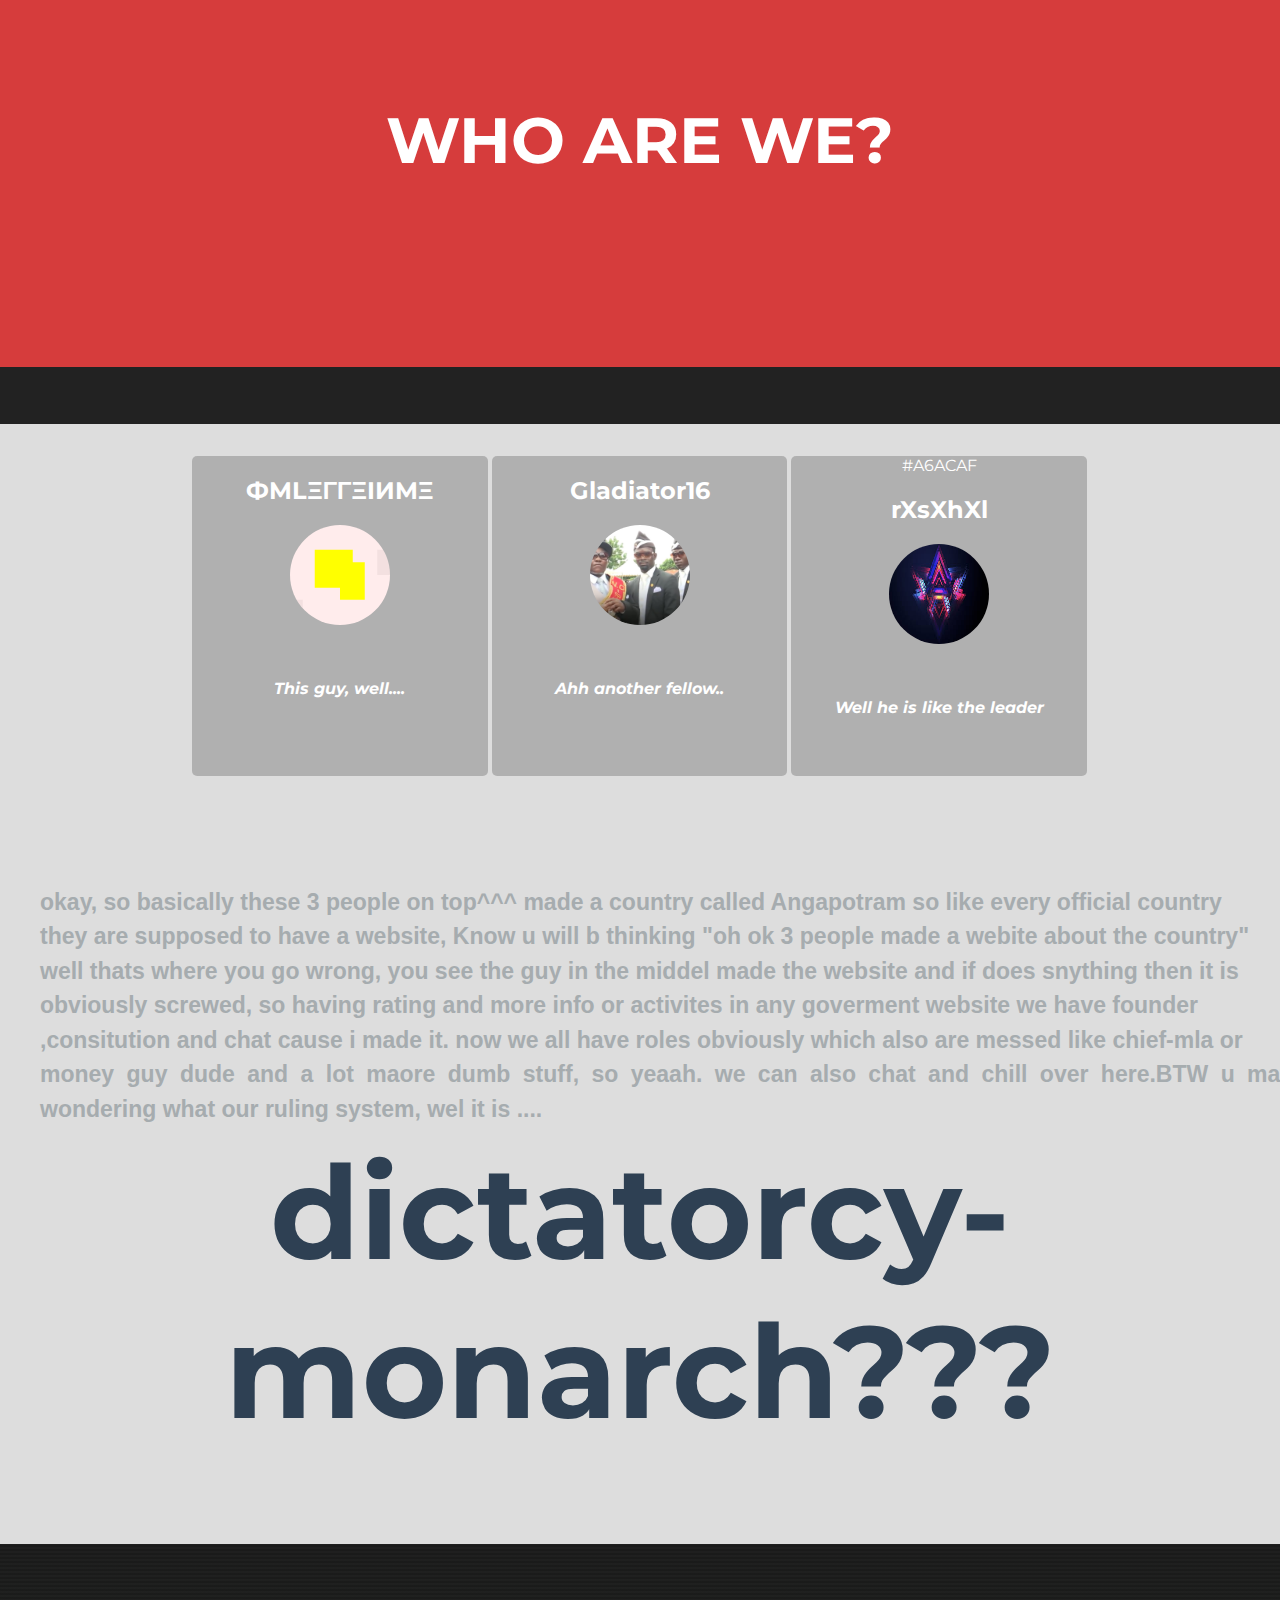
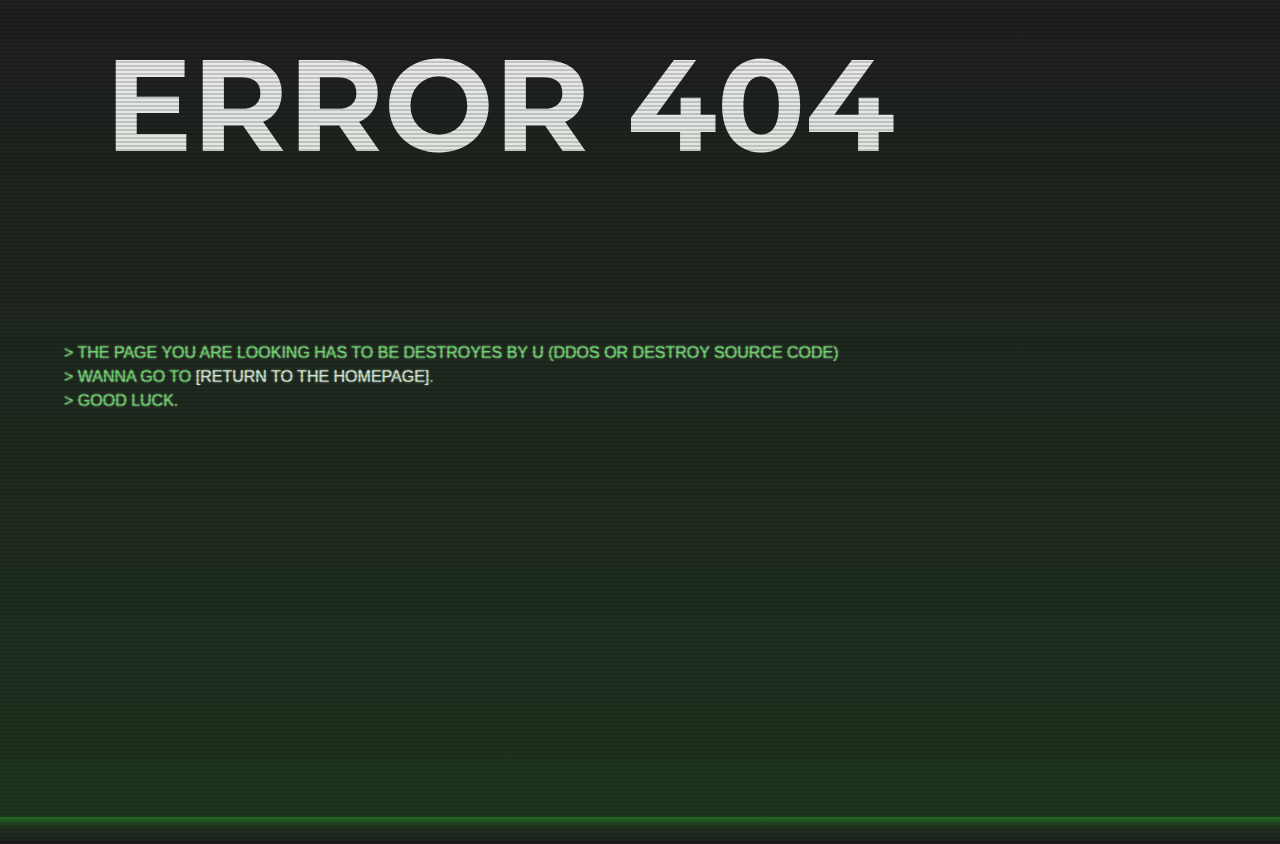
<file: who.html>
<!DOCTYPE html>
<html lang="en" dir="ltr">
  <head>
    <meta charset="utf-8">
    <title></title>
    <style>@import url(https://fonts.googleapis.com/css?family=Montserrat:400,700);

@import url(http://weloveiconfonts.com/api/?family=fontawesome);

[class*="fontawesome-"]:before {
  font-family: 'FontAwesome', sans-serif;
}

* {

  box-sizing: border-box;

  &:before, &:after {
    box-sizing: border-box;

  }
}

body {
  background: #222222;
  margin: 0;
  font-family: 'Montserrat', sans-serif;
  font-size: 16px;
  color: #FFF;
  overflow-x: hidden;
}

.container {
  max-width: 60em;
  min-width: 45em;
  margin: 0 auto;
  padding: 0 2em;

}

nav {
  position: fixed;
  width: 100%;
  margin: 0 auto;
  top: 0;
  z-index: 3;
  ul {
    padding: 0;
    margin: 0;
    list-style-type: none;
    float: right;
  }
  li {
    display: inline-block;
    padding: 2em;
    text-align: center;
    transition: all .2s;
    &:last-child {
      padding-right: 0;
    }
  }
  a {
    color: #ffffff;
    text-decoration: none;
    transition: all .3s;
    &:hover {
      color: #FFA4A4;
    }
  }
}

#icon {
  display: inline-block;
  padding-top: .7em;
  font-size: 2em;
  font-weight: 700;
  text-transform: uppercase;
}

#nav-bg {
  background: #222;
  position: fixed;
  height: 5em;
  width: 100%;
  top: 0;
  z-index: 1;
}

header {
  position: relative;
  background-color: #D63C3C;
  padding: 8em 0 6em;
  z-index: 2;
  h1 {
    font-size: 4em;
    text-transform: uppercase;
    text-align: center;
  }
}

#about {
  background: #DDDDDD;
  height: 70em;
  padding: 2em 0;

  p {
    line-height: 1.5em;
    font-size: 1em;
    margin: 0;
    color: #000000;
    font-family: "Trebuchet MS", Helvetica, sans-serif;
    text-align: justify;
  }
}

p {
    line-height: 1.5em;
    font-size: 1em;
    margin: 0;
    color: #ffffff;
    font-family: "Trebuchet MS", Helvetica, sans-serif;
    text-align: justify;
  }

#emblem {
  height: 2em;
  width: auto;
  display: inline-block;
  margin-top: 1.5em;
}

.memberbox {
  display: inline-block;
  overflow: hidden;
  height: 20em;
  width: 33%;
  border-radius: 5px;
  background: rgba(0,0,0,0.2);
  text-align: center;
}

h2 {
  color: #ffffff;
}

.avatar {
  display: block;
  height: 100px;
  width: 100px;
  margin-left: auto;
  margin-right: auto;
  margin-bottom: 1em;
  border-radius: 50%;
}

.quotation {
  font-style: italic;
  font-weight: bold;
  color: #ffffff;
  font-size: 1em;
}
h1{
  text-align: center;
  font-size: 130px;
  position: relative;
  bottom: 70px
  }
  @import 'https://fonts.googleapis.com/css?family=Inconsolata';


  .noise {
    pointer-events: none;
    position: absolute;
    width: 100%;
    height: 100%;
    background-image: url("https://media.giphy.com/media/oEI9uBYSzLpBK/giphy.gif");
    background-repeat: no-repeat;
    background-size: cover;
    z-index: -1;
    opacity: .02;
  }

  .overlay {
    pointer-events: none;
    position: absolute;
    width: 100%;
    height: 100%;
    background:
        repeating-linear-gradient(
        180deg,
        rgba(0, 0, 0, 0) 0,
        rgba(0, 0, 0, 0.3) 50%,
        rgba(0, 0, 0, 0) 100%);
    background-size: auto 4px;
    z-index: 1;
  }

  .overlay::before {
    content: "";
    pointer-events: none;
    position: absolute;
    display: block;
    top: 0;
    left: 0;
    right: 0;
    bottom: 0;
    width: 100%;
    height: 100%;
    background-image: linear-gradient(
        0deg,
        transparent 0%,
        rgba(32, 128, 32, 0.2) 2%,
        rgba(32, 128, 32, 0.8) 3%,
        rgba(32, 128, 32, 0.2) 3%,
        transparent 100%);
    background-repeat: no-repeat;
    animation: scan 7.5s linear 0s infinite;
  }

  @keyframes scan {
    0%        { background-position: 0 -100vh; }
    35%, 100% { background-position: 0 100vh; }
  }

  .terminal {
    box-sizing: inherit;
    position: absolute;
    height: 100%;
    width: 1000px;
    max-width: 100%;
    padding: 4rem;
    text-transform: uppercase;
  }

  .output {
    color: rgba(128, 255, 128, 0.8);
    text-shadow:
        0 0 1px rgba(51, 255, 51, 0.4),
        0 0 2px rgba(255, 255, 255, 0.8);
  }

  .output::before {
    content: "> ";
  }

  /*
  .input {
    color: rgba(192, 255, 192, 0.8);
    text-shadow:
        0 0 1px rgba(51, 255, 51, 0.4),
        0 0 2px rgba(255, 255, 255, 0.8);
  }

  .input::before {
    content: "$ ";
  }
  */

  a {
    color: #fff;
    text-decoration: none;
  }

  a::before {
    content: "[";
  }

  a::after {
    content: "]";
  }

  .errorcode {
    color: white;
  }</style>
  </head>
  <body>
    <nav>
  <div class="container">

  </div>
</nav>
<header>
  <div class="container" style="height:100px">

    <h1>Who are we?</h1>
  </div>
</header><br><br><br>
<div id="nav-bg"></div>
<section id="about">
  <div class="container">

    <div class="memberbox">
      <h2>ФMLΞΓΓΞIИMΞ</h2>
      <img class="avatar" src="o.png"></img><br><br>
      <span class=quotation>This guy, well....</span>
    </div>

    <div class="memberbox">
      <h2>Gladiator16</h2>
      <img class="avatar" src="g.png"></img><br><br>
      <span class=quotation>Ahh another fellow..</span>
    </div>

    <div class="memberbox">#A6ACAF
      <h2>rXsXhXl</h2>
      <img class="avatar" src="r.png"></img><br><br>
      <span class=quotation>Well he is like the leader</span>
    </div>
</div>
<br><br><br><br><br>
<p style="position:relative;left:40px;font-size:23px;top:10px;  color:#A6ACAF;
"><b>okay, so basically these 3 people on top^^^ made a country called Angapotram so like every official country<br> they are supposed to have a website, Know u will b thinking "oh ok 3 people made a webite about the country" <br>well thats where you go wrong, you see the guy in the middel made the website and if does snything then it is<br> obviously screwed, so having rating and more info or activites in any goverment website we have founder<br>,consitution and chat cause i made it. now we all have roles obviously which also are messed like chief-mla or <br>money guy dude  and a lot maore dumb stuff, so yeaah. we can also chat and chill over here.BTW u maybe wondering what our ruling system, wel it is .... </b> </p>
<h1 style="color:#2E4053 ">dictatorcy-monarch???<br></h1>

</section>


<div class="noise"></div>
<div class="overlay"></div>
<div class="terminal">
  <h1>Error <span class="errorcode">404</span></h1>
  <p class="output">The page you are looking has to be destroyes by u (DDOS or destroy source code)</p>
  <p class="output">Wanna go  to  <a href="index.html">return to the homepage</a>.</p>
  <p class="output">Good luck.</p>
</div>
<script>$(document).ready(function() {
  var divs = $('header');
  var range = 200;
  $(window).on('scroll', function() {
    var st = $(this).scrollTop();
    divs.each(function() {
      var offset = $(this).offset().top;
      var height = $(this).outerHeight();
      offset = offset + height / 2;
      $(this).css({
        'opacity': (1 - ((st - offset + range) / range))
      });
    });
  });
});</script>
  </body>
</html>
</file>
